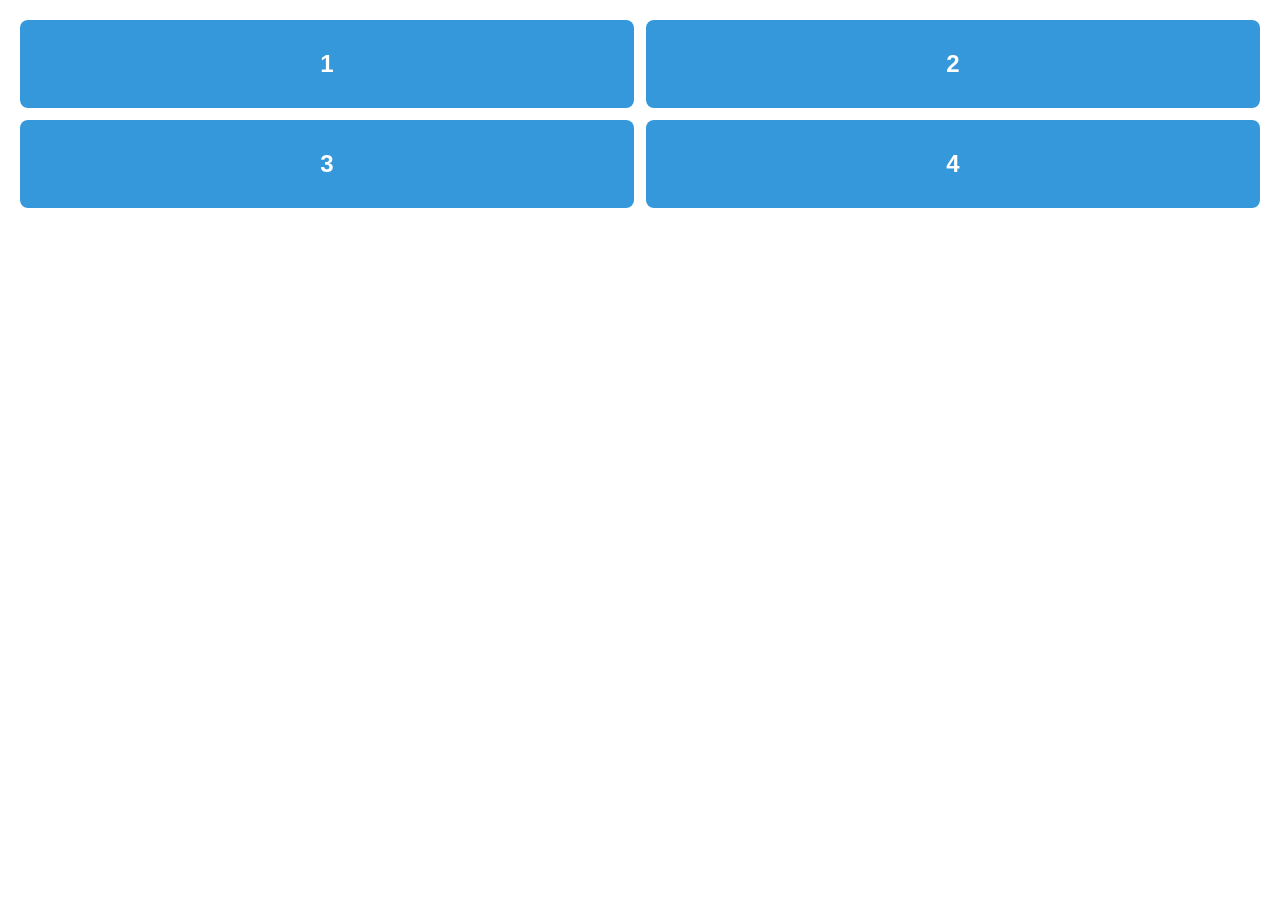
<file: index.html>
<!DOCTYPE html>
<html lang="pt-BR">
<head>
  <meta charset="UTF-8">
  <title>Missão 1 - Grid</title>
  <style>
    * {
      margin: 0;
      padding: 0;
      box-sizing: border-box;
    }

    body {
      font-family: Arial, sans-serif;
      padding: 20px;
    }

    .grade-1 {
      display: grid;
      grid-template-columns: 1fr 1fr;
      gap: 12px;
    }

    .caixa {
      background-color: #3498db;
      color: white;
      padding: 30px;
      text-align: center;
      font-size: 24px;
      font-weight: bold;
      border-radius: 8px;
    }
  </style>
</head>
<body>

  <div class="grade-1">
    <div class="caixa">1</div>
    <div class="caixa">2</div>
    <div class="caixa">3</div>
    <div class="caixa">4</div>
  </div>

</body>
</html>
</file>
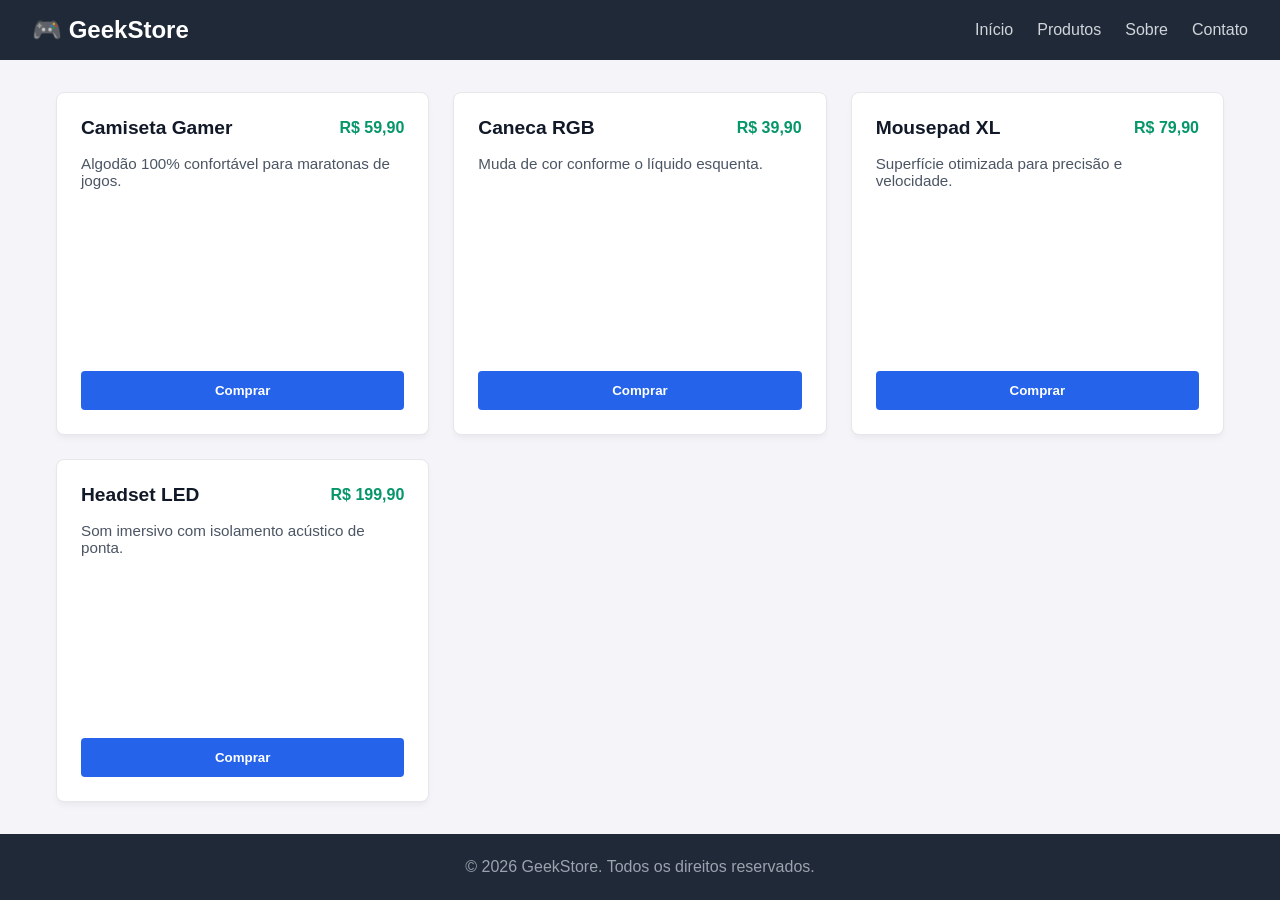
<file: desafiofinal.html>
<!DOCTYPE html>
<html lang="pt-BR">
<head>
    <meta charset="UTF-8">
    <meta name="viewport" content="width=device-width, initial-scale=1.0">
    <title>Lojinha Geek - Tema 08</title>
    <link rel="stylesheet" href="desafiofinalestilo.css">
</head>
<body>

    <!-- Header com Flexbox (Prata) -->
    <header class="site-header">
        <div class="logo">🎮 GeekStore</div>
        <nav class="nav-links">
            <a href="#">Início</a>
            <a href="#">Produtos</a>
            <a href="#">Sobre</a>
            <a href="#">Contato</a>
        </nav>
    </header>

    <!-- Main com Grid (Prata) -->
    <main class="site-main">
        <!-- Cartão 1 -->
        <article class="card">
            <div class="card-content">
                <h3 class="card-title">Camiseta Gamer</h3>
                <span class="card-price">R$ 59,90</span>
            </div>
            <p class="card-text">Algodão 100% confortável para maratonas de jogos.</p>
            <button class="card-btn">Comprar</button>
        </article>

        <!-- Cartão 2 -->
        <article class="card">
            <div class="card-content">
                <h3 class="card-title">Caneca RGB</h3>
                <span class="card-price">R$ 39,90</span>
            </div>
            <p class="card-text">Muda de cor conforme o líquido esquenta.</p>
            <button class="card-btn">Comprar</button>
        </article>

        <!-- Cartão 3 -->
        <article class="card">
            <div class="card-content">
                <h3 class="card-title">Mousepad XL</h3>
                <span class="card-price">R$ 79,90</span>
            </div>
            <p class="card-text">Superfície otimizada para precisão e velocidade.</p>
            <button class="card-btn">Comprar</button>
        </article>

        <!-- Cartão 4 -->
        <article class="card">
            <div class="card-content">
                <h3 class="card-title">Headset LED</h3>
                <span class="card-price">R$ 199,90</span>
            </div>
            <p class="card-text">Som imersivo com isolamento acústico de ponta.</p>
            <button class="card-btn">Comprar</button>
        </article>
    </main>

    <!-- Rodapé com Flexbox (Prata) -->
    <footer class="site-footer">
        <p>&copy; 2026 GeekStore. Todos os direitos reservados.</p>
    </footer>

</body>
</html>
</file>
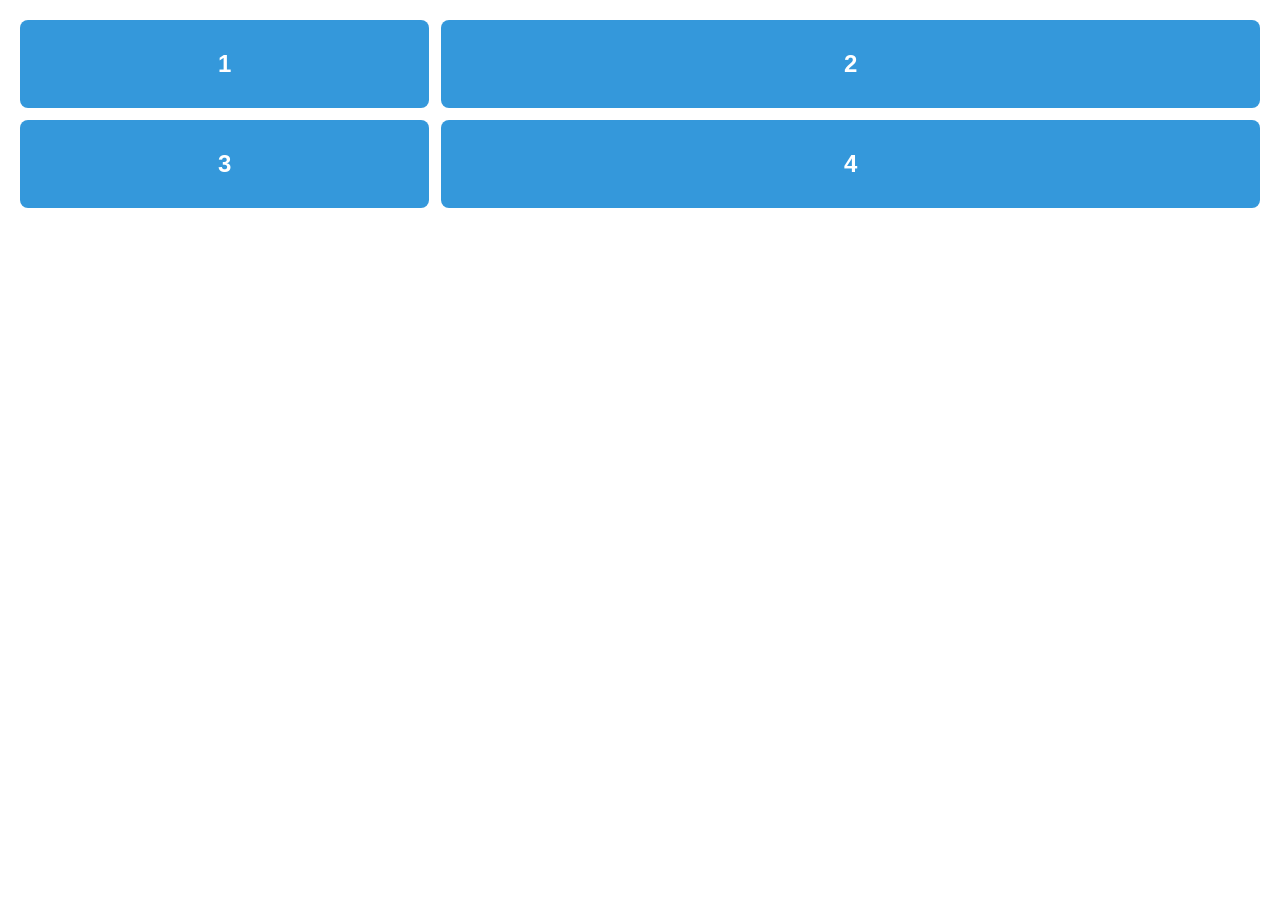
<file: grid2.html>
<!DOCTYPE html>
<html lang="pt-BR">
<head>
  <meta charset="UTF-8">
  <title>Missão 2 - Grid</title>
  <style>
    * {
      margin: 0;
      padding: 0;
      box-sizing: border-box;
    }

    body {
      font-family: Arial, sans-serif;
      padding: 20px;
    }

    .grade-2 {
      display: grid;
      grid-template-columns: 1fr 2fr;
      gap: 12px;
    }

    .caixa {
      background-color: #3498db;
      color: white;
      padding: 30px;
      text-align: center;
      font-size: 24px;
      font-weight: bold;
      border-radius: 8px;
    }
  </style>
</head>
<body>

  <div class="grade-2">
    <div class="caixa">1</div>
    <div class="caixa">2</div>
    <div class="caixa">3</div>
    <div class="caixa">4</div>
  </div>

</body>
</html>
</file>
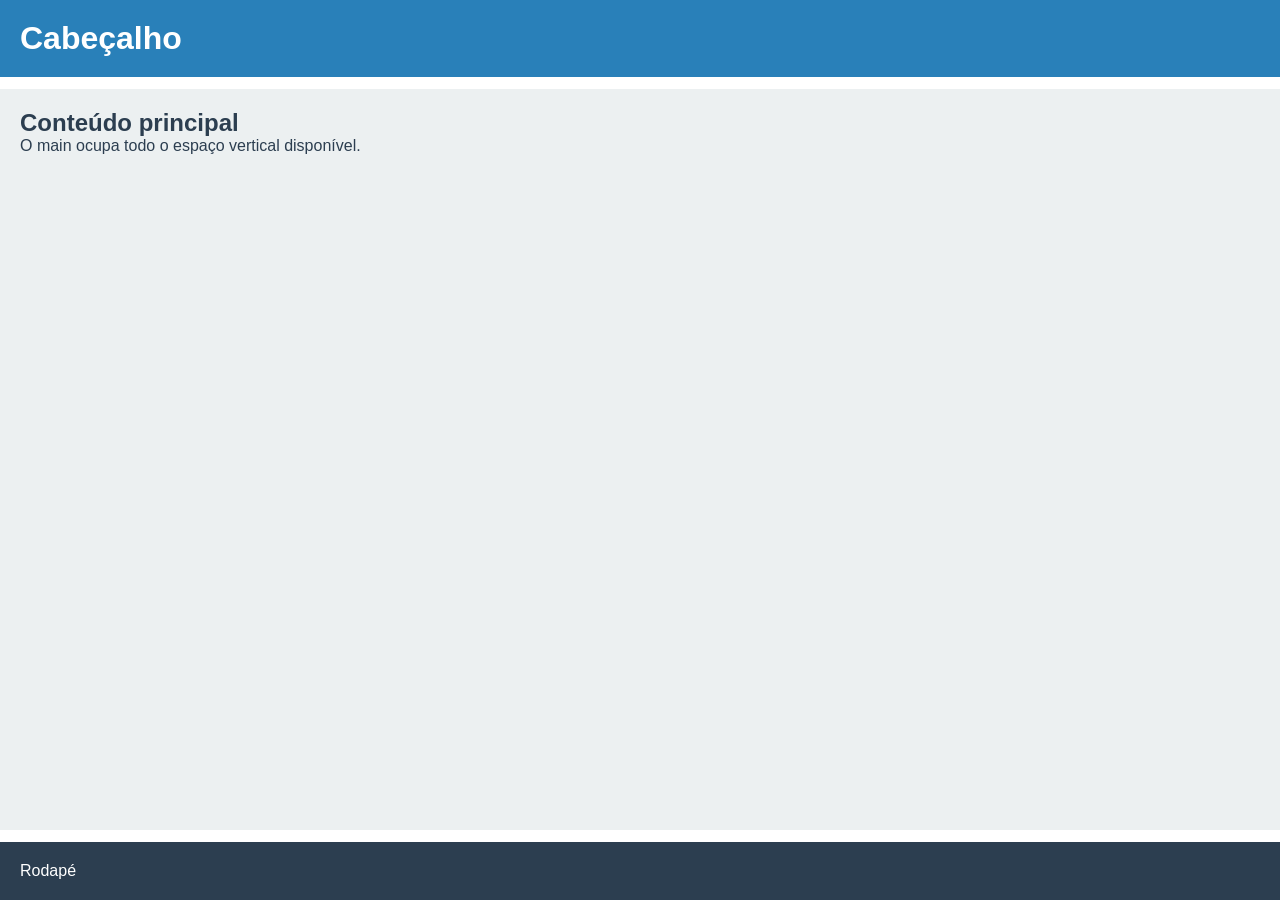
<file: grid3.html>
<!DOCTYPE html>
<html lang="pt-BR">
<head>
  <meta charset="UTF-8">
  <title>Missão 3 - Grid</title>
  <style>
    * {
      margin: 0;
      padding: 0;
      box-sizing: border-box;
    }

    body {
      font-family: Arial, sans-serif;
    }

    .pagina-3 {
      display: grid;
      grid-template-rows: auto 1fr auto;
      gap: 12px;
      min-height: 100vh;
    }

    .pagina-3 header {
      background-color: #2980b9;
      color: white;
      padding: 20px;
    }

    .pagina-3 main {
      background-color: #ecf0f1;
      color: #2c3e50;
      padding: 20px;
    }

    .pagina-3 footer {
      background-color: #2c3e50;
      color: white;
      padding: 20px;
    }
  </style>
</head>
<body>

  <div class="pagina-3">
    <header>
      <h1>Cabeçalho</h1>
    </header>
    <main>
      <h2>Conteúdo principal</h2>
      <p>O main ocupa todo o espaço vertical disponível.</p>
    </main>
    <footer>
      <p>Rodapé</p>
    </footer>
  </div>

</body>
</html>
</file>
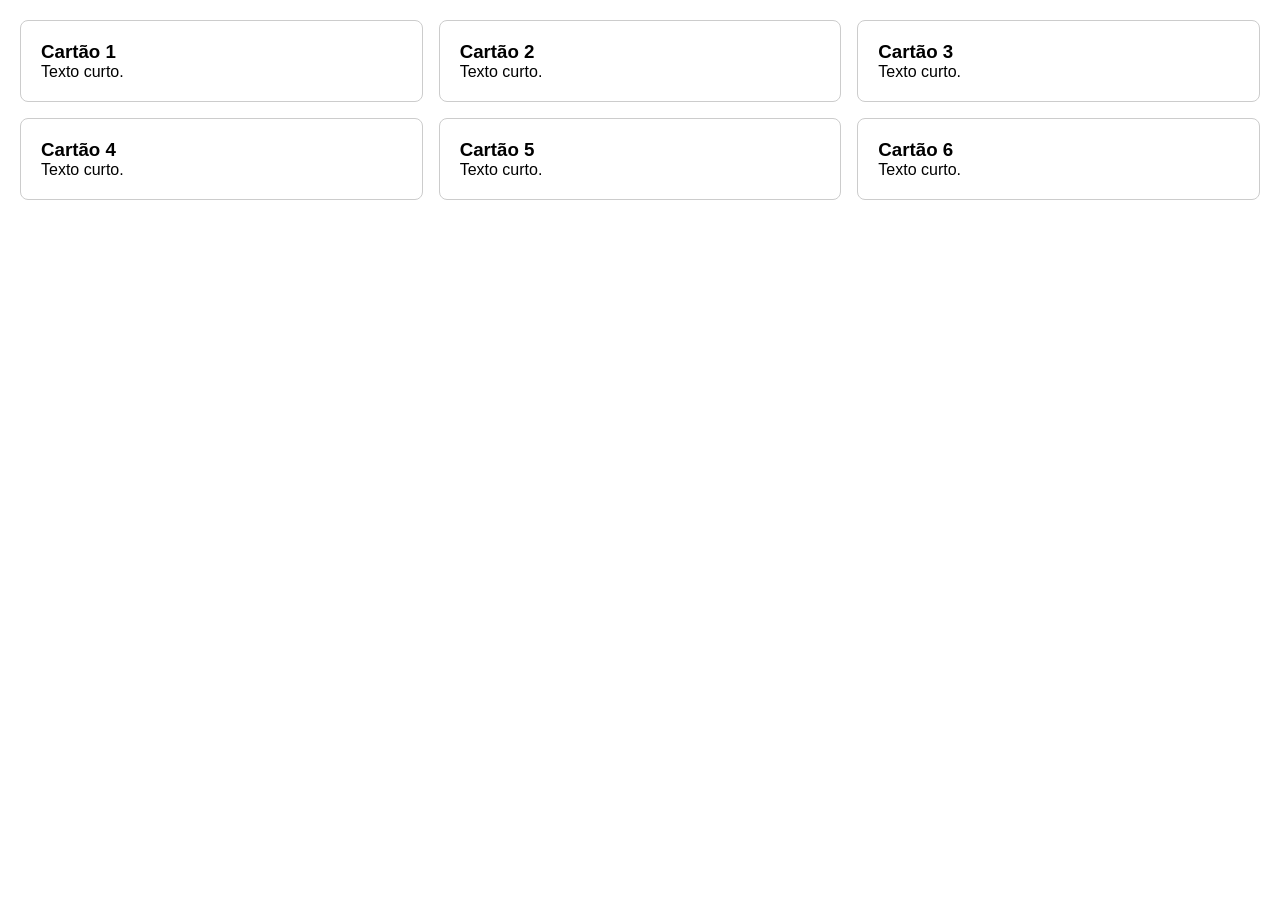
<file: grid4.html>
<!DOCTYPE html>
<html lang="pt-BR">
<head>
  <meta charset="UTF-8">
  <title>Missão 4 - Grid</title>
  <style>
    * {
      margin: 0;
      padding: 0;
      box-sizing: border-box;
    }

    body {
      font-family: Arial, sans-serif;
      padding: 20px;
    }

    .grade-4 {
      display: grid;
      grid-template-columns: 1fr;
      gap: 16px;
    }

    @media (min-width: 600px) {
      .grade-4 {
        grid-template-columns: 1fr 1fr;
      }
    }

    @media (min-width: 1000px) {
      .grade-4 {
        grid-template-columns: repeat(3, 1fr);
      }
    }

    .cartao {
      background-color: #ffffff;
      border: 1px solid #ccc;
      padding: 20px;
      border-radius: 8px;
    }
  </style>
</head>
<body>

  <div class="grade-4">
    <div class="cartao"><h3>Cartão 1</h3><p>Texto curto.</p></div>
    <div class="cartao"><h3>Cartão 2</h3><p>Texto curto.</p></div>
    <div class="cartao"><h3>Cartão 3</h3><p>Texto curto.</p></div>
    <div class="cartao"><h3>Cartão 4</h3><p>Texto curto.</p></div>
    <div class="cartao"><h3>Cartão 5</h3><p>Texto curto.</p></div>
    <div class="cartao"><h3>Cartão 6</h3><p>Texto curto.</p></div>
  </div>

</body>
</html>
</file>
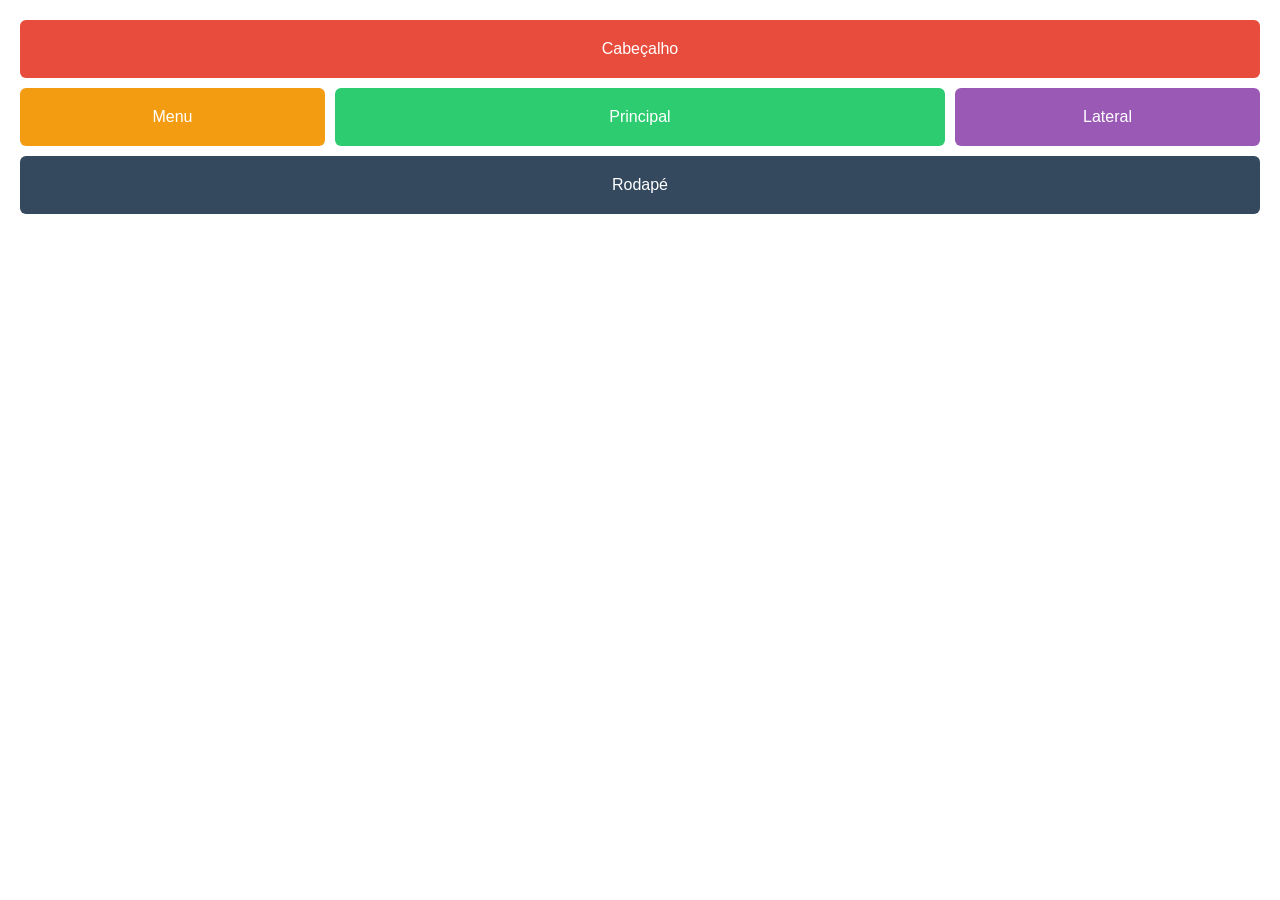
<file: grid5.html>
<!DOCTYPE html>
<html lang="pt-BR">
<head>
  <meta charset="UTF-8">
  <title>Missão 5 - Grid</title>
  <style>
    * {
      margin: 0;
      padding: 0;
      box-sizing: border-box;
    }

    body {
      font-family: Arial, sans-serif;
      padding: 20px;
    }

    .pagina-5 {
      display: grid;
      grid-template-areas:
        "cab cab cab"
        "menu main lado"
        "pe   pe   pe";
      grid-template-columns: 1fr 2fr 1fr;
      gap: 10px;
    }

    .cabecalho-5 { grid-area: cab; background-color: #e74c3c; color: white; padding: 20px; text-align: center; border-radius: 6px; }
    .menu-5 { grid-area: menu; background-color: #f39c12; color: white; padding: 20px; text-align: center; border-radius: 6px; }
    .main-5 { grid-area: main; background-color: #2ecc71; color: white; padding: 20px; text-align: center; border-radius: 6px; }
    .aside-5 { grid-area: lado; background-color: #9b59b6; color: white; padding: 20px; text-align: center; border-radius: 6px; }
    .rodape-5 { grid-area: pe; background-color: #34495e; color: white; padding: 20px; text-align: center; border-radius: 6px; }
  </style>
</head>
<body>

  <div class="pagina-5">
    <div class="cabecalho-5">Cabeçalho</div>
    <div class="menu-5">Menu</div>
    <div class="main-5">Principal</div>
    <div class="aside-5">Lateral</div>
    <div class="rodape-5">Rodapé</div>
  </div>

</body>
</html>
</file>
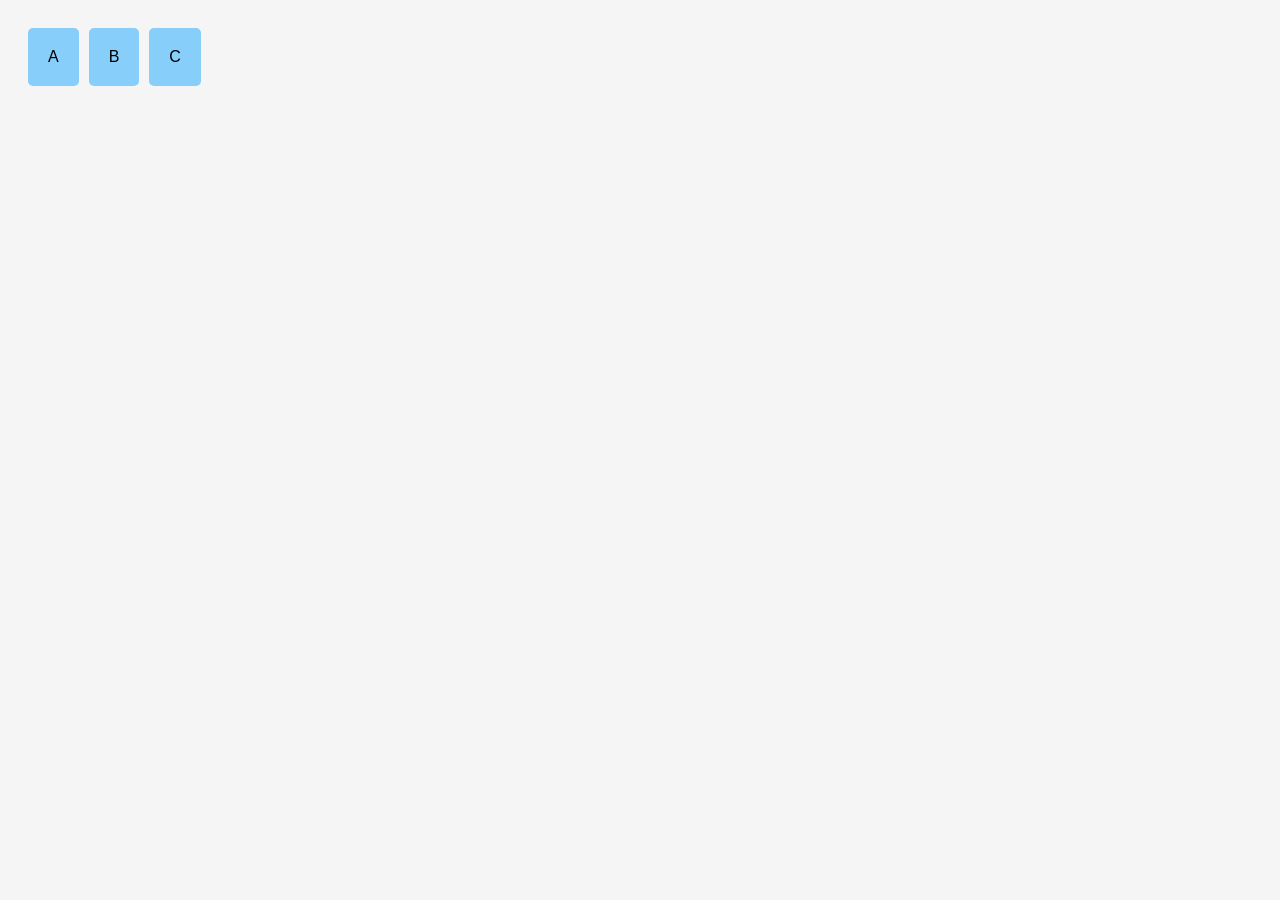
<file: missão-F1.html>
<!DOCTYPE html>
<html lang="pt-BR">
<head>
    <meta charset="UTF-8">
    <meta name="viewport" content="width=device-width, initial-scale=1.0">
    <title>Missão F1</title>

    <style>
        body {
            font-family: Arial, sans-serif;
            background-color: #f5f5f5;
            padding: 20px;
        }

        h1 {
            text-align: center;
        }

        .linha {
            display: flex;
            gap: 10px;
        }

        .linha div {
            background-color: #87cefa;
            padding: 20px;
            border-radius: 5px;
        }
    </style>
</head>
<body>

    <div class="linha">
        <div>A</div>
        <div>B</div>
        <div>C</div>
    </div>

</body>
</html>
</file>
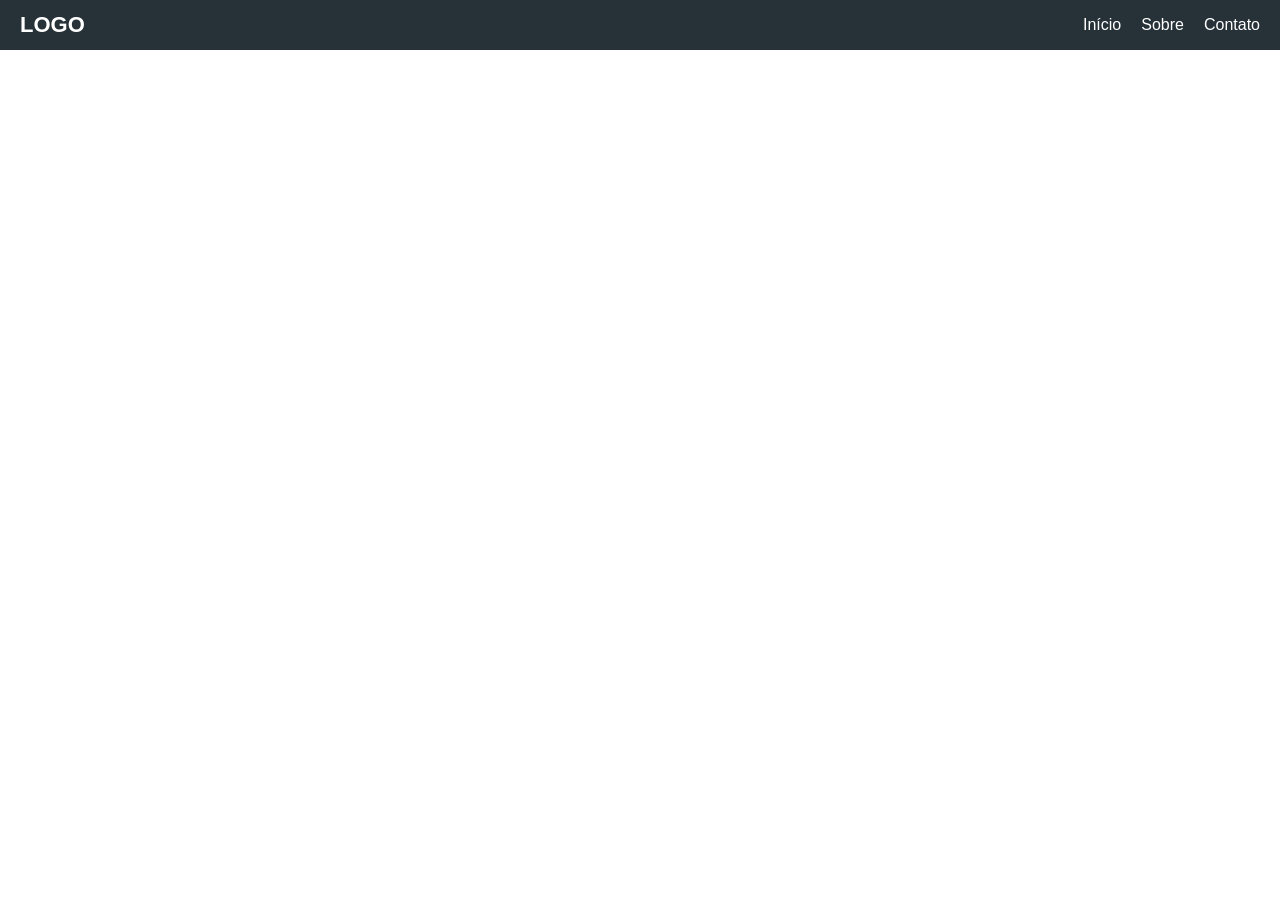
<file: missão-F2.html>
<!DOCTYPE html>
<html lang="pt-BR">
<head>
    <meta charset="UTF-8">
    <meta name="viewport" content="width=device-width, initial-scale=1.0">
    <title>Missão F2</title>

    <style>
        body {
            margin: 0;
            font-family: Arial, sans-serif;
        }

        .topo {
            display: flex;
            align-items: center;
            justify-content: space-between;
            padding: 12px 20px;
            background-color: #263238;
            color: white;
        }

        .logo {
            font-size: 22px;
            font-weight: bold;
        }

        .links {
            display: flex;
            gap: 20px;
        }

        .links a {
            color: white;
            text-decoration: none;
        }
    </style>
</head>
<body>

    <header class="topo">
        <span class="logo">LOGO</span>

        <nav class="links">
            <a href="#">Início</a>
            <a href="#">Sobre</a>
            <a href="#">Contato</a>
        </nav>
    </header>

</body>
</html>
</file>
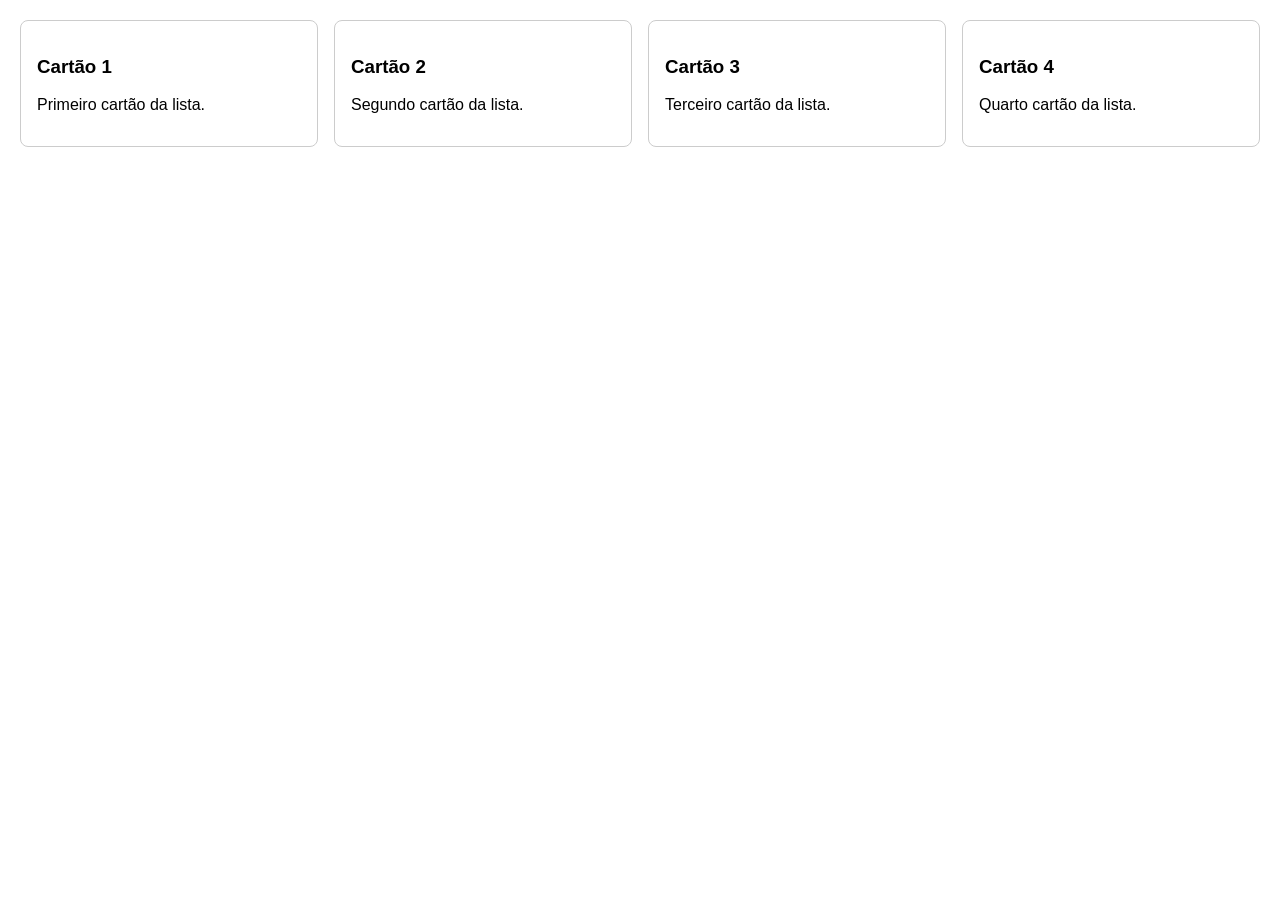
<file: missão-F3.html>
<!DOCTYPE html>
<html lang="pt-BR">
<head>
    <meta charset="UTF-8">
    <meta name="viewport" content="width=device-width, initial-scale=1.0">
    <title>Missão F3</title>

    <style>
        body {
            font-family: Arial, sans-serif;
            margin: 20px;
        }

        .lista {
            display: flex;
            flex-wrap: wrap;
            gap: 16px;
        }

        .cartao {
            flex: 1 1 220px;
            padding: 16px;
            border: 1px solid #ccc;
            border-radius: 8px;
        }
    </style>
</head>
<body>

    <div class="lista">
        <div class="cartao">
            <h3>Cartão 1</h3>
            <p>Primeiro cartão da lista.</p>
        </div>

        <div class="cartao">
            <h3>Cartão 2</h3>
            <p>Segundo cartão da lista.</p>
        </div>

        <div class="cartao">
            <h3>Cartão 3</h3>
            <p>Terceiro cartão da lista.</p>
        </div>

        <div class="cartao">
            <h3>Cartão 4</h3>
            <p>Quarto cartão da lista.</p>
        </div>
    </div>

</body>
</html>
</file>
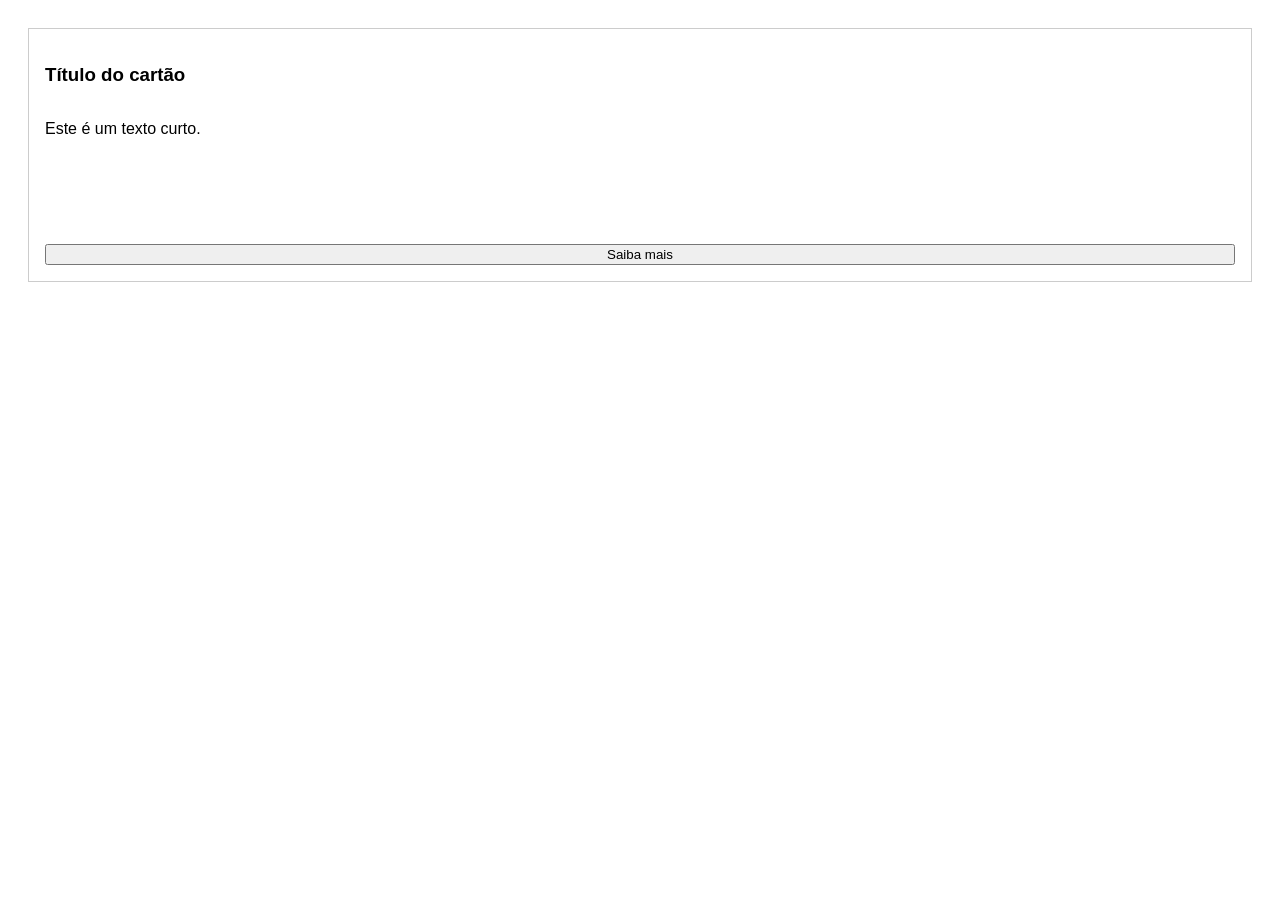
<file: missão-F4.html>
<!DOCTYPE html>
<html lang="pt-BR">
<head>
    <meta charset="UTF-8">
    <meta name="viewport" content="width=device-width, initial-scale=1.0">
    <title>Missão F4 - Flexbox</title>


    <style>
        body {
            font-family: Arial, sans-serif;
            padding: 20px;
        }

        .cartao {
            display: flex;
            flex-direction: column;
            min-height: 220px;
            padding: 16px;
            border: 1px solid #ccc;
        }

        .cartao button {
            margin-top: auto;
        }
    </style>
</head>
<body>

    <div class="cartao">
        <h3>Título do cartão</h3>
        <p>Este é um texto curto.</p>
        <button>Saiba mais</button>
    </div>

</body>
</html>
</file>
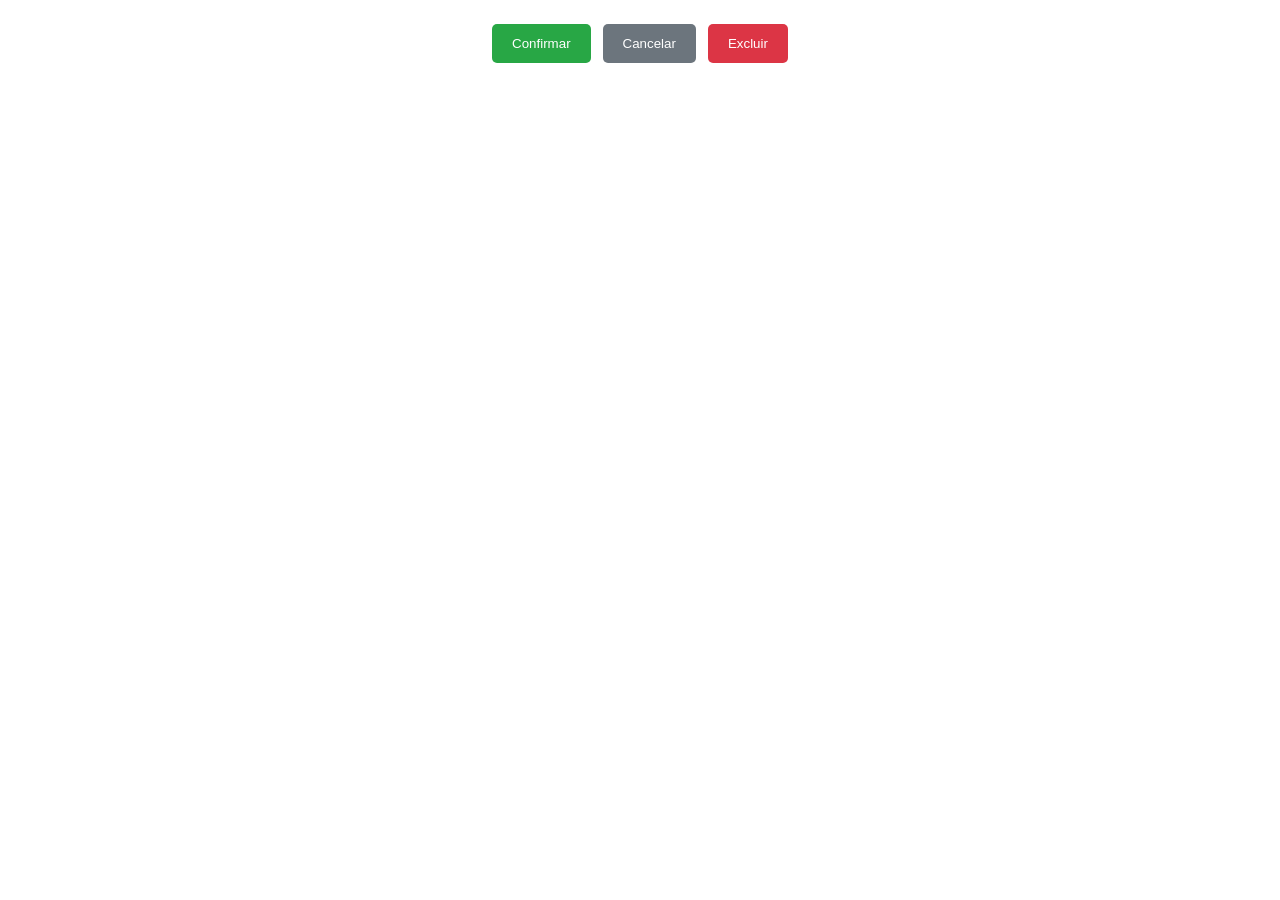
<file: missão-F5.html>
<!DOCTYPE html>
<html lang="pt-BR">
<head>
    <meta charset="UTF-8">
    <meta name="viewport" content="width=device-width, initial-scale=1.0">
    <title>Missão F5</title>

    <style>
        body {
            font-family: Arial, sans-serif;
            margin: 0;
        }

        .grupo {
            display: flex;
            justify-content: center;
            align-items: center;
            gap: 12px;
            flex-wrap: wrap;
            padding: 24px;
        }

        button {
            padding: 12px 20px;
            border: none;
            border-radius: 5px;
            color: white;
            cursor: pointer;
        }

        .confirmar {
            background-color: #28a745;
        }

        .cancelar {
            background-color: #6c757d;
        }

        .excluir {
            background-color: #dc3545;
        }
    </style>
</head>
<body>

    <div class="grupo">
        <button class="confirmar">Confirmar</button>
        <button class="cancelar">Cancelar</button>
        <button class="excluir">Excluir</button>
    </div>

</body>
</html>
</file>
<file: desafiofinalestilo.css>
/* Regra global exigida (Bronze) */
* {
    box-sizing: border-box;
    margin: 0;
    padding: 0;
}

body {
    font-family: 'Segoe UI', Tahoma, Geneva, Verdana, sans-serif;
    background-color: #f4f4f9;
    color: #333;
    display: flex;
    flex-direction: column;
    min-height: 100vh;
}

/* --- HEADER (Flexbox - Nível Prata) --- */
.site-header {
    background-color: #1f2937;
    color: #fff;
    padding: 1rem 2rem;
    display: flex;
    justify-content: space-between;
    align-items: center;
}

.logo {
    font-size: 1.5rem;
    font-weight: bold;
}

.nav-links {
    display: flex;
    gap: 1.5rem;
}

.nav-links a {
    color: #d1d5db;
    text-decoration: none;
    transition: color 0.2s;
}

.nav-links a:hover {
    color: #ffffff;
}

/* --- MAIN / GRID (CSS Grid - Nível Prata) --- */
.site-main {
    max-width: 1200px;
    margin: 2rem auto;
    padding: 0 1rem;
    width: 100%;
    display: grid;
    grid-template-columns: repeat(3, 1fr); /* 3 colunas em telas grandes */
    gap: 1.5rem;
    flex: 1; /* Empurra o rodapé para baixo */
}

/* --- CARTÕES (Flexbox interno - Nível Prata) --- */
.card {
    background-color: #ffffff;
    border: 1px solid #e5e7eb;
    border-radius: 8px;
    padding: 1.5rem;
    box-shadow: 0 4px 6px -1px rgba(0, 0, 0, 0.05);
    
    /* Flexbox aplicado para empurrar o botão para o fundo */
    display: flex;
    flex-direction: column;
}

/* Flexbox dentro do cabeçalho do cartão (Título e Preço na mesma linha) */
.card-content {
    display: flex;
    justify-content: space-between;
    align-items: center;
    margin-bottom: 1rem;
}

.card-title {
    font-size: 1.2rem;
    color: #111827;
}

.card-price {
    font-weight: bold;
    color: #059669;
}

.card-text {
    color: #4b5563;
    font-size: 0.95rem;
    margin-bottom: 1.5rem;
}

/* margin-top: auto garante que o botão fique alinhado na base do cartão */
.card-btn {
    margin-top: auto;
    background-color: #2563eb;
    color: white;
    border: none;
    padding: 0.75rem;
    border-radius: 4px;
    font-weight: bold;
    cursor: pointer;
    transition: background-color 0.2s;
}

.card-btn:hover {
    background-color: #1d4ed8;
}

/* --- RODAPÉ (Flexbox centralizado - Nível Prata) --- */
.site-footer {
    background-color: #1f2937;
    color: #9ca3af;
    text-align: center;
    padding: 1.5rem;
    display: flex;
    justify-content: center;
    align-items: center;
}
</file>
